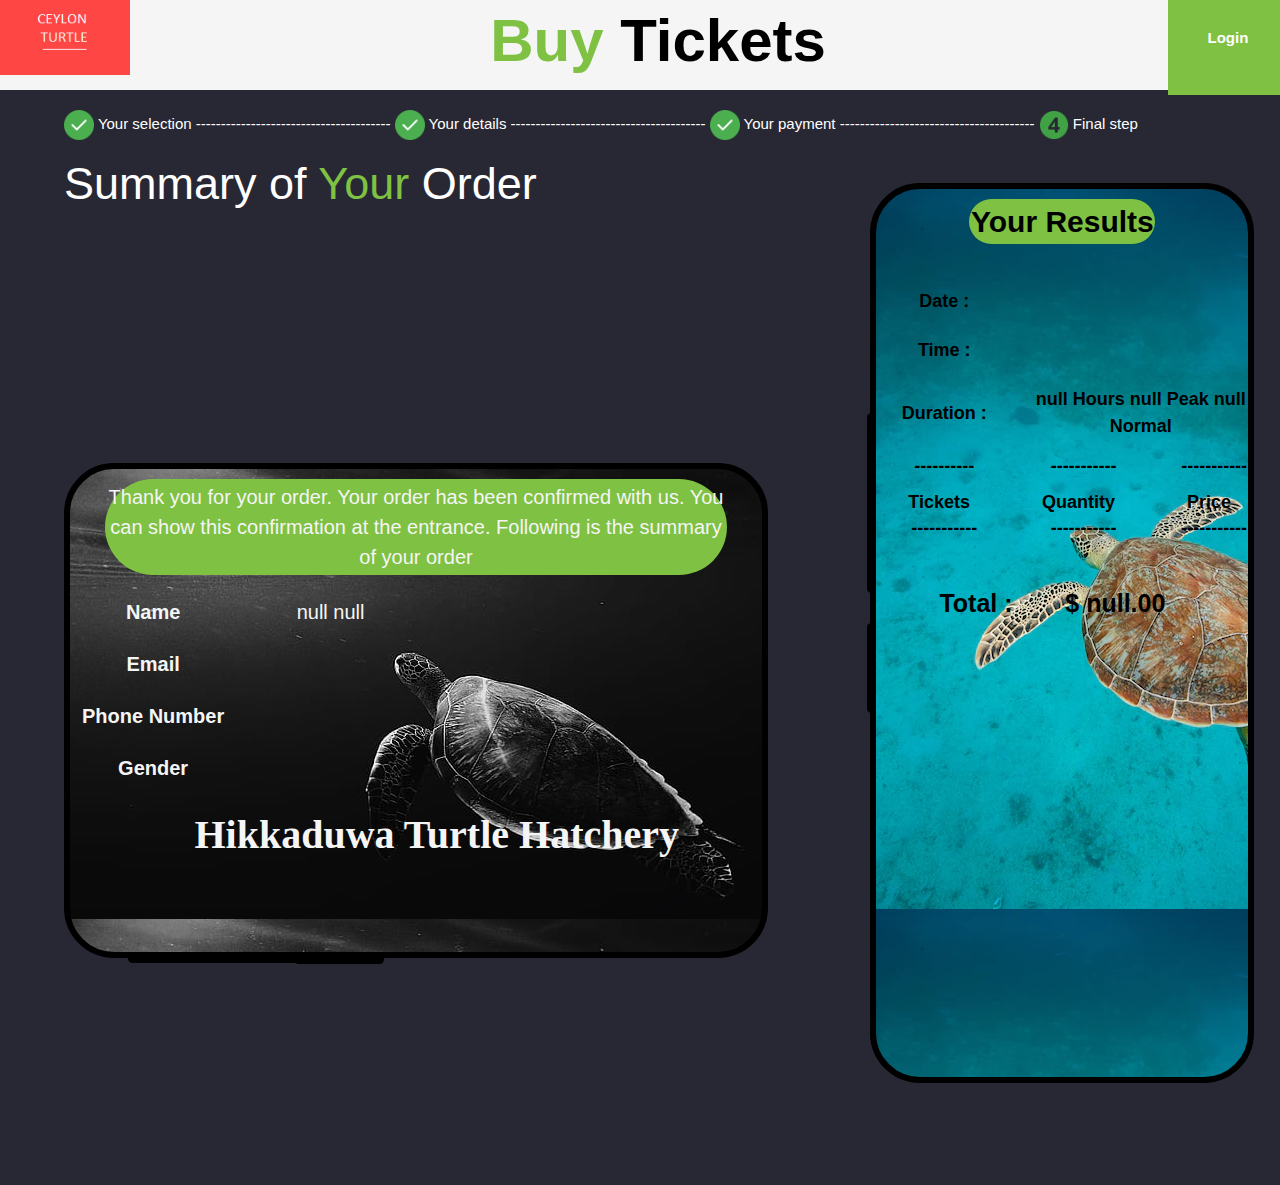
<file: confirmation.html>
<!DOCTYPE html>
<html lang="en" dir="ltr"> 
<head>
    <title>Confirmation</title>
    <meta charset="utf-8">
    <meta name="viewport" content="width=device-width, initial-scale=1">
    <link rel="stylesheet" href="detaulsnew.css">
    <link rel="stylesheet" href="https://www.w3schools.com/w3css/4/w3.css">
    <style>
         @media screen and (max-width: 768px){
            .card6{
                background-image: url(images1/black.jpg);
            }
            .card2{
                background-image: url(images1/display.webp);
                position: relative;
                top: 600px;
            }
        }
    </style>
</head>
<body>
    <header>
        <div class = "content flex_space">
            <div class = "logo">
                <img src = "images1/logonew.png">
            </div>
            <h1><span>Buy</span> Tickets</h1>
            <div class="icon">
            <button class ="primary-btn">Login</button>
            </div>
        </div>
    </header>


    <section class="home">
    <div class="book">
        <div class="container flex-space">
        <div class ="text">
            <p><img src="images1/right icon.png">  Your selection --------------------------------------- <img src="images1/right icon.png"> Your details --------------------------------------- <img src="images1/right icon.png"> Your payment --------------------------------------- <img src="images1/Eo_circle_green_number-4.svg.png"> Final step </p>
            <h1>Summary of <span>Your</span> Order</h1>
        </div>
        </div>
    </div>

    <div class="card2">
        <h2>Your Results</h2>
        <table class="summaryTable">
            <tr class="tuk"><th>Date :</th>
                <td id="selectedDate"></td>
            </tr>
            <tr class="tuk"><th>Time :</th>
                <td id="selectedTime"></td>
            </tr>
            <tr class="tuk"><th>Duration :</th>
                 <td id="selectedHours"></td>
            </tr>
            <tr><th>----------</th><td>-----------</td><td>-----------</td><td></td></tr>
            <tr class="selectedTic"><th>Tickets</th><th>Quantity</th><th>Price</th></tr>
            <tr><th>-----------</th><td>-----------</td><td>-----------</td><td></td></tr>
            <tr class="tet"><td id="selectedTickets"></td><td id="selectedCount"></td><td id="selectedPrice"></td></tr><br>
            <tr></tr><t<tr></tr><tr></tr><tr></tr>
            <tr><th class="totalPay">Total :</th><td id="totalPay" class="totalPay"></td>
                
        </table>
    </div>
    <div class="card3"></div>
    <div class="card4"></div>
            
 
    <div class="card6">
        <h2>Thank you for your order. Your order has been confirmed with us. You can show this confirmation at the entrance. Following is the summary of your order</h2>
        <table>
            <tr><th>Name  </th>
            <td id="selectedName"></td>
            </tr>
            <tr><th>Email</th>
            <td id="selectedEmail"></td>
            </tr>
            <tr><th>Phone Number</th>
            <td id="selectedPhone"></td>
            </tr>
            <tr><th>Gender</th>
            <td id="selectedGender"></td>
            </tr>
        </table>
        <div class="finish">Hikkaduwa Turtle Hatchery</div>
    </div>

        <div class="card7"></div>
        <div class="card8"></div>
    </section>

    <script>
        const selectedDate = localStorage.getItem('selectedDate');
        document.getElementById('selectedDate').innerHTML = selectedDate;

        const lastTime = localStorage.getItem('lastTime');
        document.getElementById('selectedTime').innerHTML = lastTime;

        const hoursCount = localStorage.getItem('hoursCount');
        const peakCount = localStorage.getItem('peakCount');
        const normalCount = localStorage.getItem('normalCount');
        document.getElementById('selectedHours').innerHTML += `${hoursCount} Hours   ${peakCount} Peak   ${normalCount}  Normal`;

        const totalPay = localStorage.getItem('totalCost');
        document.getElementById('totalPay').innerHTML = `$ ${totalPay}.00`;

        const firstName = localStorage.getItem('firstname');
        const lastName = localStorage.getItem('lastname');
        document.getElementById('selectedName').innerHTML = `${firstName} ${lastName}`;

        const selectedEmail = localStorage.getItem('email');
        document.getElementById('selectedEmail').innerHTML = selectedEmail;

        const selectedPhone = localStorage.getItem('phone');
        document.getElementById('selectedPhone').innerHTML = selectedPhone;

        const selectedGender = localStorage.getItem("gender");
        document.getElementById('selectedGender').innerHTML = selectedGender;



        document.addEventListener('DOMContentLoaded', function () {
        let productsInCart = JSON.parse(localStorage.getItem('productsInCart'));
        let selectedTickets = document.getElementById('selectedTickets');
        let selectedCount = document.getElementById('selectedCount');
        let selectedPrice = document.getElementById('selectedPrice');

        let peakCount = localStorage.getItem('peakCount');
        let normalCount = localStorage.getItem('normalCount');

        for(let index in productsInCart) {
            let item = productsInCart[index];
            selectedTickets.innerHTML += `${item.name} <br><br>`;
            selectedCount.innerHTML += `${item.inCart} <br><br>`;
            selectedPrice.innerHTML += `$ ${item.price}.00 <br><br>`;
        }

        });
    </script>
    </body>
    </html>
</file>
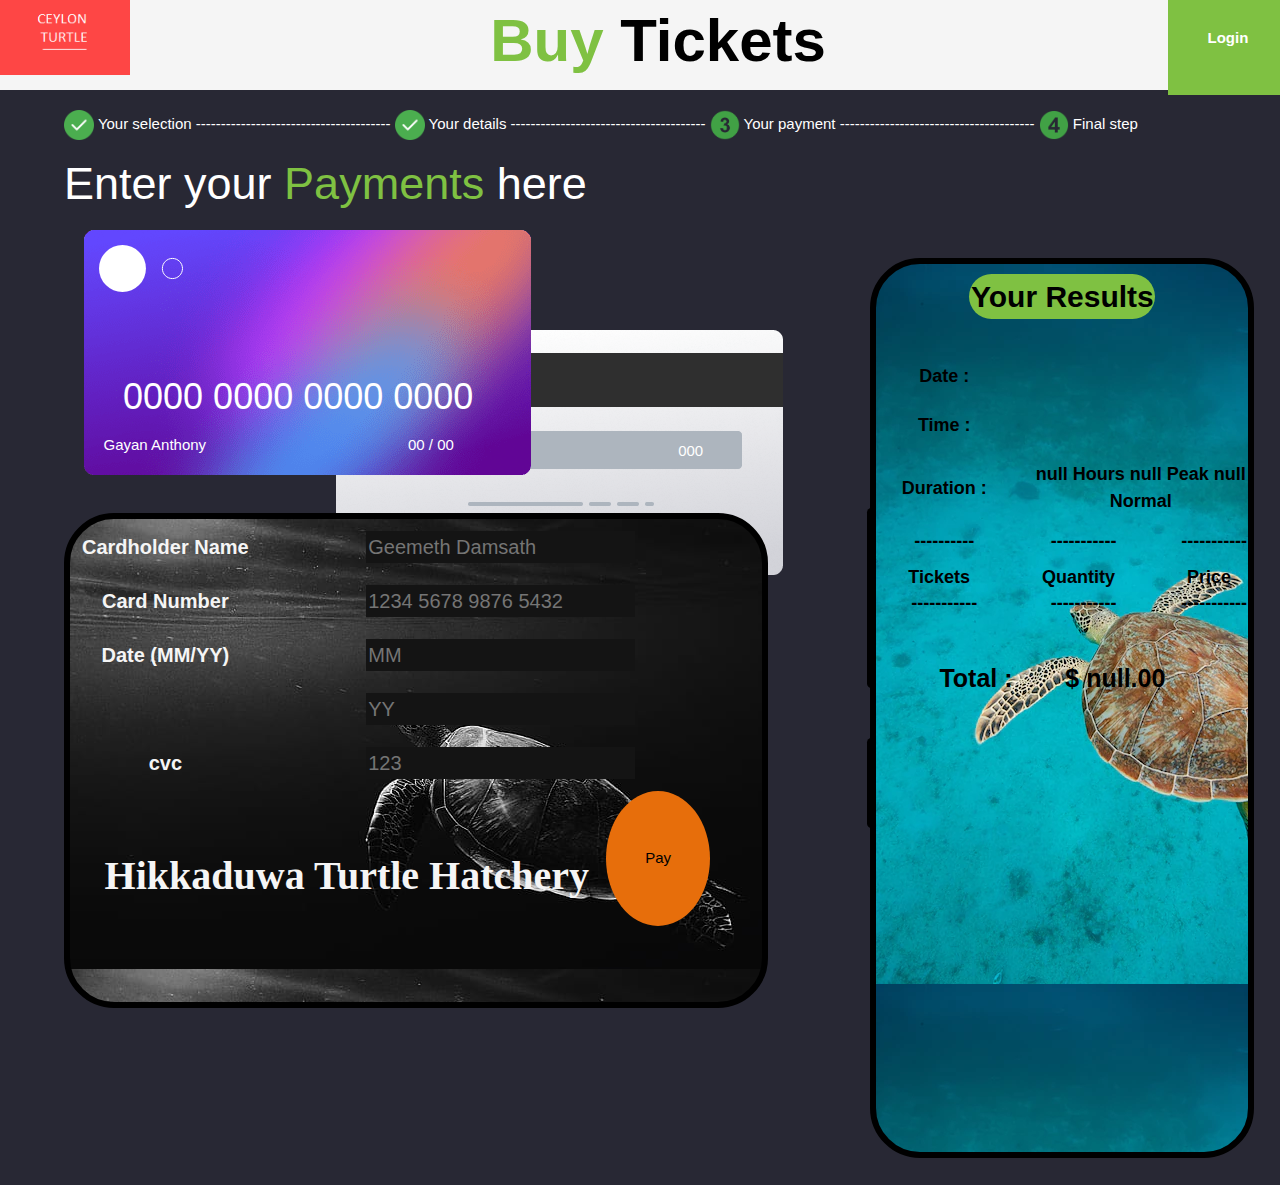
<file: payment.html>
<!DOCTYPE html>
<html lang="en" dir="ltr"> 
<head>
    <title>Payment</title>
    <meta charset="utf-8">
    <meta name="viewport" content="width=device-width, initial-scale=1">
    <link rel="stylesheet" href="detaulsnew.css">
    <link rel="stylesheet" href="https://www.w3schools.com/w3css/4/w3.css">
    <style>
        @media screen and (max-width: 768px){
            .card6{
                background-image: url(images1/black.jpg);
            }
            .card2{
                background-image: url(images1/display.webp);
                position: relative;
                top: 1500px;
            }
        }
        .card2{
            position: relative;
            top: -450px;
        }
        .card6{
            position: relative;
            top: 300px;
        }
        .cwp{
            position: relative;
            top: -100px;
        }
        .finish{
            position: relative;
            top: -80px;
            left: -10%;
        }
        .card3{
            position: relative;
            top: -1100px;
        }
        .card4{
            position: relative;
            top: -1050px;
        }
    </style>
</head>
<body>
    <header>
        <div class = "content flex_space">
            <div class = "logo">
                <img src = "images1/logonew.png">
            </div>
            <h1><span>Buy</span> Tickets</h1>
            <div class="icon">
            <button class ="primary-btn">Login</button>
            </div>
        </div>
    </header>


    <section class="home">
    <div class="book">
        <div class="container flex-space">
        <div class ="text">
            <p><img src="images1/right icon.png">  Your selection --------------------------------------- <img src="images1/right icon.png"> Your details --------------------------------------- <img src="images1/Eo_circle_green_number-3.svg.png"> Your payment --------------------------------------- <img src="images1/Eo_circle_green_number-4.svg.png"> Final step </p>
            <h1>Enter your <span>Payments</span> here</h1>
        </div>
        </div>
    </div>
    
     <div class="cards">
        <div class="fontcard">
            <img src="images1/bg-card-front.png" alt="visa" class="fontcard">
            <div class="cartContainer">
                <img src="images1/card-logo.svg" alt="visa" class="cardlogo">
                <h1 id="number">0000 0000 0000 0000</h1>
                <div class="cardinfo">
                    <span id="giveName">Gayan Anthony</span>
                    <span id="date">
                        <span id="month">00</span>
                        /
                        <span id="year">00</span>
                    </span>
                </div>
            </div>
        </div>
        <div class="backcard">
          <img src="images1/bg-card-back.png" alt="visa" class="backcard">
          <span id="cvc">000</span>
        </div>
     </div>
     


    <div class="card6" id="form">
        <table>
            <tr><th>Cardholder Name</th><span class="pan11">Please add your name<img src="images1/error.png"></span>
            <td><input type="text" placeholder="Geemeth Damsath" id="cardName" required></td>
            </tr>
            <tr><th>Card Number</th><span class="pan12">Please add your card number<img src="images1/error.png"></span>
            <td><input type="number" placeholder="1234 5678 9876 5432" id="cardNumber" oninput="if(this.value.length > this.maxLength) this.value = this.value.slice(0,this.maxLength)" minlength="16" maxlength="16" required></td>
            </tr>
            <tr><th>Date (MM/YY) </th><span class="pan13">Please add month<img src="images1/error.png"></span>
            <td><input type="number" placeholder="MM" id="cardDate1"  oninput="if(this.value.length > this.maxLength) this.value = this.value.slice(0,this.maxLength)" minlength="2" maxlength="2" required></td>
            </tr>
            <tr><th></th><span class="pan14">Please add year<img src="images1/error.png"></span><td><input type="number" placeholder="YY" id="cardDate2"  oninput="if(this.value.length > this.maxLength) this.value = this.value.slice(0,this.maxLength)" minlength="2" maxlength="2" required></td></tr>
            <tr><th>cvc</th><span class="pan15">Please add cvc<img src="images1/error.png"></span>
            <td><input type="number" placeholder="123" id="cardCvc"  oninput="if(this.value.length > this.maxLength) this.value = this.value.slice(0,this.maxLength)" minlength="3" maxlength="3" required></td>
            </tr>
        </table>
       <button id="thankbtn" class="paybtn" onclick="handlePay()">Pay</button>
       <div class="finish">Hikkaduwa Turtle Hatchery</div>
    </div>

    <div class="success" id="thank">
        <img src="images1/icon-complete.svg">
        <h2>Thank you!</h2>
        <p>Your payment successfull</p>
        <div><button class="cwp"><a href="confirmation.html">Continue</a> </button></div>
    </div>


    <div class="card2">
        <h2><a href="confirmation.html">Your Results</a></h2>
        <table class="summaryTable">
            <tr class="tuk"><th>Date :</th>
                <td id="selectedDate"></td>
            </tr>
            <tr class="tuk"><th>Time :</th>
                <td id="selectedTime"></td>
            </tr>
            <tr class="tuk"><th>Duration :</th>
                 <td id="selectedHours"></td>
            </tr>
            <tr><th>----------</th><td>-----------</td><td>-----------</td><td></td></tr>
            <tr class="selectedTic"><th>Tickets</th><th>Quantity</th><th>Price</th></tr>
            <tr><th>-----------</th><td>-----------</td><td>-----------</td><td></td></tr>
            <tr class="tet"><td id="selectedTickets"></td><td id="selectedCount"></td><td id="selectedPrice"></td></tr><br>
            <tr></tr><t<tr></tr><tr></tr><tr></tr>
            <tr><th class="totalPay">Total :</th><td id="totalPay" class="totalPay"></td>
                
        </table>
    </div>
    <div class="card3"></div>
    <div class="card4"></div>
            
            
        </table>
    </div>
    </section>

    <script>
        const selectedDate = localStorage.getItem('selectedDate');
        document.getElementById('selectedDate').innerHTML = selectedDate;

        const lastTime = localStorage.getItem('lastTime');
        document.getElementById('selectedTime').innerHTML = lastTime;

        const hoursCount = localStorage.getItem('hoursCount');
        const peakCount = localStorage.getItem('peakCount');
        const normalCount = localStorage.getItem('normalCount');
        document.getElementById('selectedHours').innerHTML += `${hoursCount} Hours   ${peakCount} Peak   ${normalCount}  Normal`;

        const totalPay = localStorage.getItem('totalCost');
        document.getElementById('totalPay').innerHTML = `$ ${totalPay}.00`;

        document.addEventListener('DOMContentLoaded', function () {
        let productsInCart = JSON.parse(localStorage.getItem('productsInCart'));
        let selectedTickets = document.getElementById('selectedTickets');
        let selectedCount = document.getElementById('selectedCount');
        let selectedPrice = document.getElementById('selectedPrice');

        for(let index in productsInCart) {
            let item = productsInCart[index];
            selectedTickets.innerHTML += `${item.name} <br><br>`;
            selectedCount.innerHTML += `${item.inCart} <br><br>`;
        }

        });
    </script>
    <script>
    const cardNumberInp = document.getElementById('cardNumber');
    const number = document.getElementById('number');
    

    const cardNameInp = document.getElementById('cardName');
    const name = document.getElementById('giveName');

    const cardDate1Inp = document.getElementById('cardDate1');
    const month = document.getElementById('month');

    const cardDate2Inp = document.getElementById('cardDate2');
    const year = document.getElementById('year');

    const cardCvcInp = document.getElementById('cardCvc');
    const cvc = document.getElementById('cvc');

    const success = document.getElementById('thank');
    const paybtn = document.getElementById('thankbtn');
    const form = document.getElementById('form');

    function setCardNumber(e) {
        number.innerText = format(e.target.value);
    }
    function setCardName(e) {
        giveName.innerText = e.target.value;
    }
    function setCardDate1(e) {
        month.innerText = e.target.value;
    }
    function setCardDate2(e) {
        year.innerText = e.target.value;
    }
    function setCardCvc(e) {
        cvc.innerText = e.target.value;
    }
    function format(s){
        return s.toString().replace(/\d{4}(?=.)/g, "$&");
    }



    function handlePay(){
    
    const cardNameX = cardNameInp.value;
    const cardNumberX = cardNumberInp.value;
    const cardDate1X = cardDate1Inp.value;
    const cardDate2X = cardDate2Inp.value;
    const cardCvcX = cardCvcInp.value;

    const cardName = document.getElementById('cardName');
    const cardNumber = document.getElementById('cardNumber');
    const cardDate1 = document.getElementById('cardDate1');
    const cardDate2 = document.getElementById('cardDate2');
    const cardCvc = document.getElementById('cardCvc');

    const pan11 = document.querySelector('.pan11');
    const pan12 = document.querySelector('.pan12');
    const pan13 = document.querySelector('.pan13');
    const pan14 = document.querySelector('.pan14');
    const pan15 = document.querySelector('.pan15');

    if(!cardNameX){
        pan11.style.display = 'block';
        cardName.addEventListener('input', function(){
            pan11.style.display = 'none';
        });
        event.preventDefault();
    }else if(!cardNumberX){
        pan12.style.display = 'block';
        cardNumber.addEventListener('input', function(){
            pan12.style.display = 'none';
        });
        event.preventDefault();
    }else if(!cardDate1X){
        pan13.style.display = 'block';
        cardDate1.addEventListener('input', function(){
            pan13.style.display = 'none';
        });
        event.preventDefault();
    }else if(!cardDate2X){
        pan14.style.display = 'block';
        cardDate2.addEventListener('input', function(){
            pan14.style.display = 'none';
        });
        event.preventDefault();
    }else if(!cardCvcX){
        pan15.style.display = 'block';
        cardCvc.addEventListener('input', function(){
            pan15.style.display = 'none';
        });
        event.preventDefault();
    }else{
        window.location.href = 'confirmation.html';
    }

    }




    </script>
  
    </body>
    </html>
</file>
<file: detaulsnew.css>
*{
    padding: '0';
    margin: '0';
    box-sizing: 'border-box';
}
body{
    font-family: "poppins", sans-serif;
    background-color: #282834;
}
h1, h2{
    font-weight: 400;
    font-family: sans-serif;
}
a{
    text-decoration: none;
}
li{
    list-style: none;
}
.flex{
    display: flex;
}
.flex_space{
    display: flex;
    justify-content: space-between;
}
button{
    border: none;
    background: none;
    outline: none;
    transform: 0.5s;
    cursor:pointer;
}
.primary-btn{
    padding: 15px 40px;
    background: #7fc142;
    font-weight: bold;
    color: white;
}
.secondary-btn{
    padding: 15px 40px;
    background: none;
    border: 5px solid;
    font-weight: bold;
    color: white;
}

/* ----------header----------- */

header{
    padding: 0 40px;
    height: 10vh;
    line-height: 10vh;
    background: whitesmoke;
}
header img{
   position: relative;
   right: 40px;
   bottom: 30px;
   width: 83%;
}
header i{
    margin: 0 20px;
}
header h1{
    font-size: 60px;
    font-weight: 800;
    position: relative;
    bottom: 14px;
    left: 0%;
    color: #000;
}
header h1 span{
    color: #7fc142;
}
header button{
    position: relative;
    bottom: 22px;
    left: 40%;
    height: 13vh;
}


.home{
    width: 100%;
    height: 120vh;
    color: white;
    position: relative;
    top: -15px;
}
.text img{
    width: 30px;
    height: 30px;
}
.text p{
    position: relative;
    top: 20px;
    left: 5%;
}
.text h1{
    font-size: 45px;
    position: relative;
    left: 5%;
    top: 15px;
}
.text span{
    color: #7fc142;
}
    

.regi{
    position: relative;
    width: 40%;
    height: 90vh;
    margin: 50px;
    padding: 50px;
    background-color: #7fc142;
    border-radius: 25px;
    display: grid;
}
.regi input{
    padding: 5px;
    margin: 10px;
}
.regi select{
    padding: 5px;
    width: 95%;
    position: relative;
    left: 2%;
}
.cwp{
    background-color: #e76e0b;
    padding: 10px;
    position: relative;
    top: -20px;
    left: 40%;
    height: 10vh;
    border-radius: 100%;
}
.selcetion-option{
    display: flex;
    position: relative;
    left: 29%;
}
.selcetion-option div{
    cursor: pointer;
}
.getLeft h1{
    position: relative;
    left: -50%;
    font-size: 24px;
    font-weight: 600;
}
.optionsY{
    width: 60%;
    background-color: #000;
    color: #ffffff;
    position: relative;
    left: 25%;
    visibility: hidden;
}
.optionsY ol li:not(:last-child){
    border-bottom: 1px solid #ffffff;
}

.optionsY.active{
    visibility: visible;
}
.optionsY input{
    width: 100%;
    position: relative;
    top: 5px;
}
.optionsY ol{
    list-style: none;
    max-height: 23rem;
    overflow-y: scroll;
    padding: 5px;
}
.optionsY ol li.hide{
    display: none;
}
.optionsY li{
    display: flex;
    padding: 1rem;
    justify-content: space-between;
    cursor: pointer;
}
.optionsY li:hover{
    background-color: #7fc142;
}
.optionsY li .country-name{
    margin-left: .4rem;
}

/* -------------- Payment page ---------------------------------------------------------------------------- */

.card2{
    width: 30%;
    height: 100vh;
    position: relative;
    color: #000;
    left: 68%;
    top: -30px;
    border-radius: 50px;
    text-align: center;
    border: 6px solid #000;
    background-image: url(images1/display.webp);
}
.card2 h2{
    font-size: 30px;
    font-weight: 600;
    background-color: #7fc142;
    width: 50%;
    border-radius: 100px;
    position: relative;
    left: 25%;
    top: 0px;
}
.card2 table{
    color: rgb(0, 0, 0);
    font-size: 18px;
    font-weight: 550;
}
.card3{
    width: 9px;
    height: 20vh;
    background-color: black;
    position: relative;
    top: -700px;
    left: 67.7%;
    border-radius: 40px;
}
.card4{
    width: 9px;
    height: 10vh;
    background-color: black;
    position: relative;
    top: -670px;
    left: 67.7%;
    border-radius: 40px;
}
.totalPay{
    font-size: 25px;
    position: relative;
    left: 8%;
}
.selectedTic th{
    position: relative;
    padding-right: 60px;
    padding-left: 10px;
    left: 5%;
    top: 5px;
}
.tuk th{
    padding: 10px;
}
.tuk td{
    padding: 10px;
    display: flex;
    width: 180%;
}
.tet td{
   padding-top: 30px;
   position: relative;
   left: 2%;
}
.success{
    background-color: #7fc142;
    width: 52%;
    height: 50vh;
    border-radius: 50px;
    position: relative;
    left: 6%;
    top: -100px;
    color: #ffffff;
    text-align: center;
    display: none;
}
.success h2{
    font-size: 50px;
}
.success img{
    position: relative;
    top: 10px;
}
.paybtn{
    background-color: #e76e0b;
    width: 15%;
    height: 15vh;
    border-radius: 100%;
    position: relative;
    top: 0px;
    left: 35%;
    cursor: pointer;
}

.cardlogo{
    position: absolute;
    top: 70px;
    left: 5%;
    padding: 15px;
    z-index: 100;
}
#number{
    position: relative;
    top: 180px;
    left: 10%;
    padding: 20px;
    z-index: 100;
}
.cardinfo{
    position: relative;
    top: 140px;
    left: 5%;
    padding: 20px;
    justify-content: space-between;
    display: flex;
    z-index: 100;
}
#cvc{
    position: relative;
    top: 230px;
    padding: 20px;
    left: 520%;
}
.fontcard{
    position:absolute;
    top: 70px;
    left: 5%;
    z-index: 50;
}
.backcard{
    position: absolute;
    top: 120px;
    left: 25%;
}
.error{
    border: 2px solid red;
}
.error_massade{
    content: "Please fill out this field.";
    color: red;
    margin-top: .2rem;
}
.pan1{
    position: absolute;
    color: red;
    display: flex;
    top: 40px;
    font-size: 15px;
    display: none;
}
.pan1 img{
    position: relative;
    width: 30px;
    height: 30px;
    top: -30px;
    left: 18%;
}
.pan2{
    position: absolute;
    color: red;
    display: flex;
    top: 40px;
    font-size: 15px;
    display: none;
}
.pan2 img{
    position: relative;
    width: 30px;
    height: 30px;
    top: -30px;
    left: 18%;
}
.pan3{
    position: absolute;
    color: red;
    display: flex;
    top: 40px;
    font-size: 15px;
    display: none;
}
.pan3 img{
    position: relative;
    width: 30px;
    height: 30px;
    top: -30px;
    left: 18%;
}
.pan4{
    position: absolute;
    color: red;
    display: flex;
    top: 40px;
    font-size: 15px;
    display: none;
}
.pan4 img{
    position: relative;
    width: 30px;
    height: 30px;
    top: -30px;
    left: 18%;
}
.pan5{
    position: absolute;
    color: red;
    display: flex;
    top: 250px;
    left: 45%;
    font-size: 15px;
    display: none;
    
}
.pan5 img{
    position: relative;
    width: 30px;
    height: 30px;
    top: -30px;
    left: 18%;
}
.pan6{
    position: absolute;
    color: red;
    display: flex;
    top: 100px;
    left: 40%;
    font-size: 15px;
    display: none;
  
}
.pan6 img{
    position: relative;
    width: 30px;
    height: 30px;
    top: -30px;
    left: 18%;
}
.pan11{
    position: absolute;
    color: red;
    display: flex;
    top: 40px;
    left: 50%;
    font-size: 15px;
    display: none;
}
.pan11 img{
    position: relative;
    width: 30px;
    height: 30px;
    top: -30px;
    left: 18%;
}
.pan12{
    position: absolute;
    color: red;
    display: flex;
    top: 96px;
    left: 42%;
    font-size: 15px;
    display: none;  
}
.pan12 img{
    position: relative;
    width: 30px;
    height: 30px;
    top: -30px;
    left: 18%;
}
.pan13{
    position: absolute;
    color: red;
    display: flex;
    top: 150px;
    left: 54.5%;
    font-size: 15px;
    display: none;
}
.pan13 img{
    position: relative;
    width: 30px;
    height: 30px;
    top: -30px;
    left: 18%;
}
.pan14{
    position: absolute;
    color: red;
    display: flex;
    top: 200px;
    left: 57%;
    font-size: 15px;
    display: none;
}
.pan14 img{
    position: relative;
    width: 30px;
    height: 30px;
    top: -30px;
    left: 18%;
}
.pan15{
    position: absolute;
    color: red;
    display: flex;
    top: 252px;
    left: 58%;
    font-size: 15px;
    display: none;
}
.pan15 img{
    position: relative;
    width: 30px;
    height: 30px;
    top: -30px;
    left: 18%;
}

/*-------------------------confirmation --------------------------*/

.card6{
    width: 55%;
    height: 55vh;
    position: relative;
    color: whitesmoke;
    left: 5%;
    top: -920px;
    border-radius: 50px;
    text-align: center;
    border: 6px solid #000;
    background-image: url(images1/black.jpg);
}
.card6 input{
    border: none;
    background-color: #141414;
    color: whitesmoke;
}
.card6 select{
    border: none;
    background-color: #141414;
    color: whitesmoke;
}

.card6 h2{
    color: whitesmoke;
    font-size: 20px;
    background-color: #7fc142;
    width: 90%;
    border-radius: 100px;
    position: relative;
    left: 5%;
    padding: 3px;
}
.card6 table th{
    font-size: 20px;
    padding: 10px;
}
.card6 table td{
    font-size: 20px;
    padding: 10px;
    position: relative;
    left: 20%;
}
.finish{
    font-size: 40px;
    font-family:cursive; 
    position: relative;
    left: 3%;
    top: 10px;
    font-weight: 600;
}
.card7{
    width: 20vh;
    height: 9px;
    background-color: black;
    position: relative;
    top: -924px;
    left: 10%;
    border-radius: 40px;
}
.card8{
    width: 10vh;
    height: 9px;
    background-color: black;
    position: relative;
    top: -932px;
    left: 23%;
    border-radius: 40px;
}

@media screen and (max-width: 768px){
    header{
        height: 8vh;
        line-height: 20vh;
    }header img{
        height: 10vh;
        bottom: 70px;
    }
     header button{
        bottom: 80px;
        left: 40px;
        height: 16vh;
        position: relative;
        left: 80px;
    }
     header h1{
        font-size: 40px;
        left: -2%;
        bottom: 65px;
    }
     header .icon{
        left: 10%;
        bottom: 50px;
    }
    .text p{
        width: 90%;
    }
    .home{
        height: 170vh;
    }
    .card2{
        width: 60%;
        height: 70vh;
        position: relative;
        color: #000;
        left: 22%;
        top: 850px;
        border-radius: 50px;
        text-align: center;
        border: 6px solid #000;
        background-image: url(images/display.webp);
    }
    .card6{
        width: 90%;
        height: 45vh;
        position: relative;
        color: whitesmoke;
        left: 5%;
        top: -800px;
        border-radius: 50px;
        text-align: center;
        border: 6px solid #000;
        background-image: url(images/black.jpg);
    }
    .card7{
        width: 20vh;
        height: 9px;
        background-color: black;
        position: relative;
        top: -954px;
        left: 10%;
        border-radius: 40px;
    }
    .card8{
        width: 10vh;
        height: 9px;
        background-color: black;
        position: relative;
        top: -962px;
        left: 42%;
        border-radius: 40px;
    }
    .card3{
        width: 9px;
        height: 10vh;
        background-color: black;
        position: relative;
        top: 10px;
        left: 21%;
        border-radius: 40px;
    }
    .card4{
        width: 9px;
        height: 5vh;
        background-color: black;
        position: relative;
        top: 50px;
        left: 21%;
        border-radius: 40px;
    }
}
</file>
